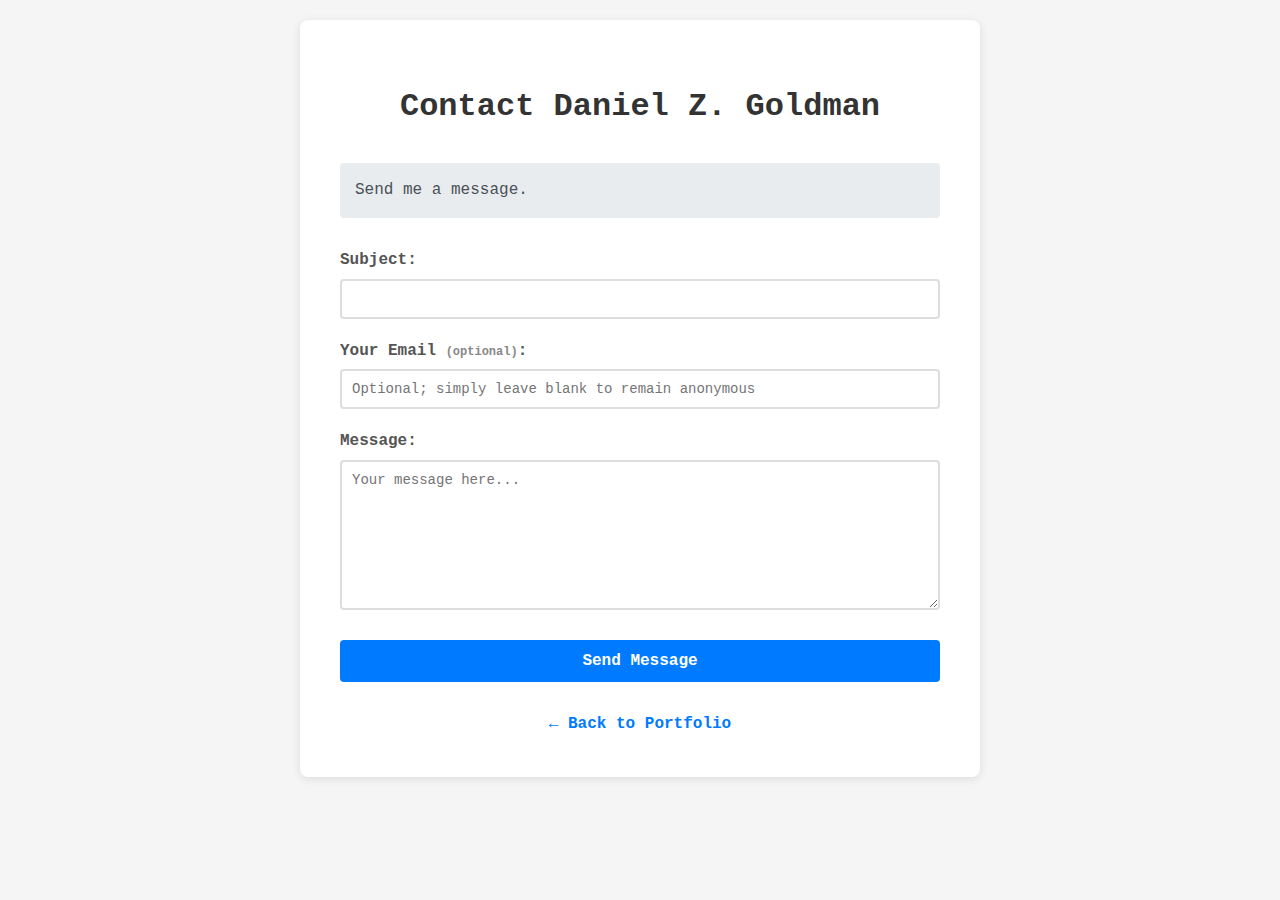
<file: contact.html>
<!DOCTYPE html>
<html lang="en">
<head>
    <meta charset="UTF-8">
    <meta name="viewport" content="width=device-width, initial-scale=1.0">
    <title>Anonymous Contact - Daniel Goldman</title>
    <link rel="icon" href="images/spy-icon.svg" type="image/svg+xml">
    <style>
        body {
            font-family: 'Courier New', 'Lucida Console', monospace;
            background-color: #f5f5f5;
            margin: 0;
            padding: 20px;
            line-height: 1.6;
        }
        
        .container {
            max-width: 600px;
            margin: 0 auto;
            background-color: white;
            padding: 40px;
            border-radius: 8px;
            box-shadow: 0 2px 10px rgba(0,0,0,0.1);
        }
        
        h1 {
            text-align: center;
            margin-bottom: 30px;
            color: #333;
        }
        
        .form-group {
            margin-bottom: 20px;
        }
        
        label {
            display: block;
            margin-bottom: 5px;
            font-weight: bold;
            color: #555;
        }
        
        input[type="text"],
        input[type="email"],
        textarea {
            width: 100%;
            padding: 10px;
            border: 2px solid #ddd;
            border-radius: 4px;
            font-family: 'Courier New', 'Lucida Console', monospace;
            font-size: 14px;
            box-sizing: border-box;
            transition: border-color 0.3s ease;
        }
        
        input[type="text"]:focus,
        input[type="email"]:focus,
        textarea:focus {
            outline: none;
            border-color: #007bff;
        }
        
        textarea {
            height: 150px;
            resize: vertical;
        }
        
        .optional {
            color: #888;
            font-size: 12px;
        }
        
        .submit-btn {
            background-color: #007bff;
            color: white;
            padding: 12px 30px;
            border: none;
            border-radius: 4px;
            cursor: pointer;
            font-family: 'Courier New', 'Lucida Console', monospace;
            font-size: 16px;
            font-weight: bold;
            transition: background-color 0.3s ease;
            width: 100%;
        }
        
        .submit-btn:hover {
            background-color: #0056b3;
        }
        
        .submit-btn:disabled {
            background-color: #ccc;
            cursor: not-allowed;
        }
        
        .status-message {
            margin-top: 20px;
            padding: 10px;
            border-radius: 4px;
            text-align: center;
            display: none;
        }
        
        .success {
            background-color: #d4edda;
            color: #155724;
            border: 1px solid #c3e6cb;
        }
        
        .error {
            background-color: #f8d7da;
            color: #721c24;
            border: 1px solid #f5c6cb;
        }
        
        .info {
            margin-bottom: 30px;
            padding: 15px;
            background-color: #e9ecef;
            border-radius: 4px;
            color: #495057;
        }
        
        .back-link {
            text-align: center;
            margin-top: 30px;
        }
        
        .back-link a {
            color: #007bff;
            text-decoration: none;
            font-weight: bold;
        }
        
        .back-link a:hover {
            text-decoration: underline;
        }
    </style>
</head>
<body>
    <div class="container">
        <h1>Contact Daniel Z. Goldman</h1>
        
        <div class="info">
            Send me a message.
        </div>
        
        <form id="contactForm">
            <div class="form-group">
                <label for="subject">Subject:</label>
                <input type="text" id="subject" name="subject" required>
            </div>
            
            <div class="form-group">
                <label for="email">Your Email <span class="optional">(optional)</span>:</label>
                <input type="email" id="email" name="email" placeholder="Optional; simply leave blank to remain anonymous">
            </div>
            
            <div class="form-group">
                <label for="message">Message:</label>
                <textarea id="message" name="message" required placeholder="Your message here..."></textarea>
            </div>
            
            <button type="submit" class="submit-btn" id="submitBtn">Send Message</button>
        </form>
        
        <div id="statusMessage" class="status-message"></div>
        
        <div class="back-link">
            <a href="index.html">← Back to Portfolio</a>
        </div>
    </div>

    <script>
        document.getElementById('contactForm').addEventListener('submit', async function(e) {
            e.preventDefault();
            
            const submitBtn = document.getElementById('submitBtn');
            const statusMessage = document.getElementById('statusMessage');
            
            // Get form data
            const formData = {
                subject: document.getElementById('subject').value,
                email: document.getElementById('email').value || 'anonymous@anonymous.com',
                message: document.getElementById('message').value
            };
            
            // Disable submit button and show loading state
            submitBtn.disabled = true;
            submitBtn.textContent = 'Sending...';
            statusMessage.style.display = 'none';
            
            try {
                const response = await fetch('https://email.danielzgoldman.com/', {
                    method: 'POST',
                    headers: {
                        'Content-Type': 'application/json',
                    },
                    body: JSON.stringify(formData)
                });
                
                if (response.ok) {
                    // Success
                    statusMessage.className = 'status-message success';
                    statusMessage.textContent = 'Message sent successfully! Thank you for reaching out.';
                    statusMessage.style.display = 'block';
                    
                    // Clear form
                    document.getElementById('contactForm').reset();
                } else {
                    // Server error
                    throw new Error(`Server responded with status: ${response.status}`);
                }
            } catch (error) {
                // Network or other error
                console.error('Error sending message:', error);
                statusMessage.className = 'status-message error';
                statusMessage.textContent = 'Failed to send message. Please try again later.';
                statusMessage.style.display = 'block';
            } finally {
                // Re-enable submit button
                submitBtn.disabled = false;
                submitBtn.textContent = 'Send Message';
            }
        });
    </script>
</body>
</html>
</file>
